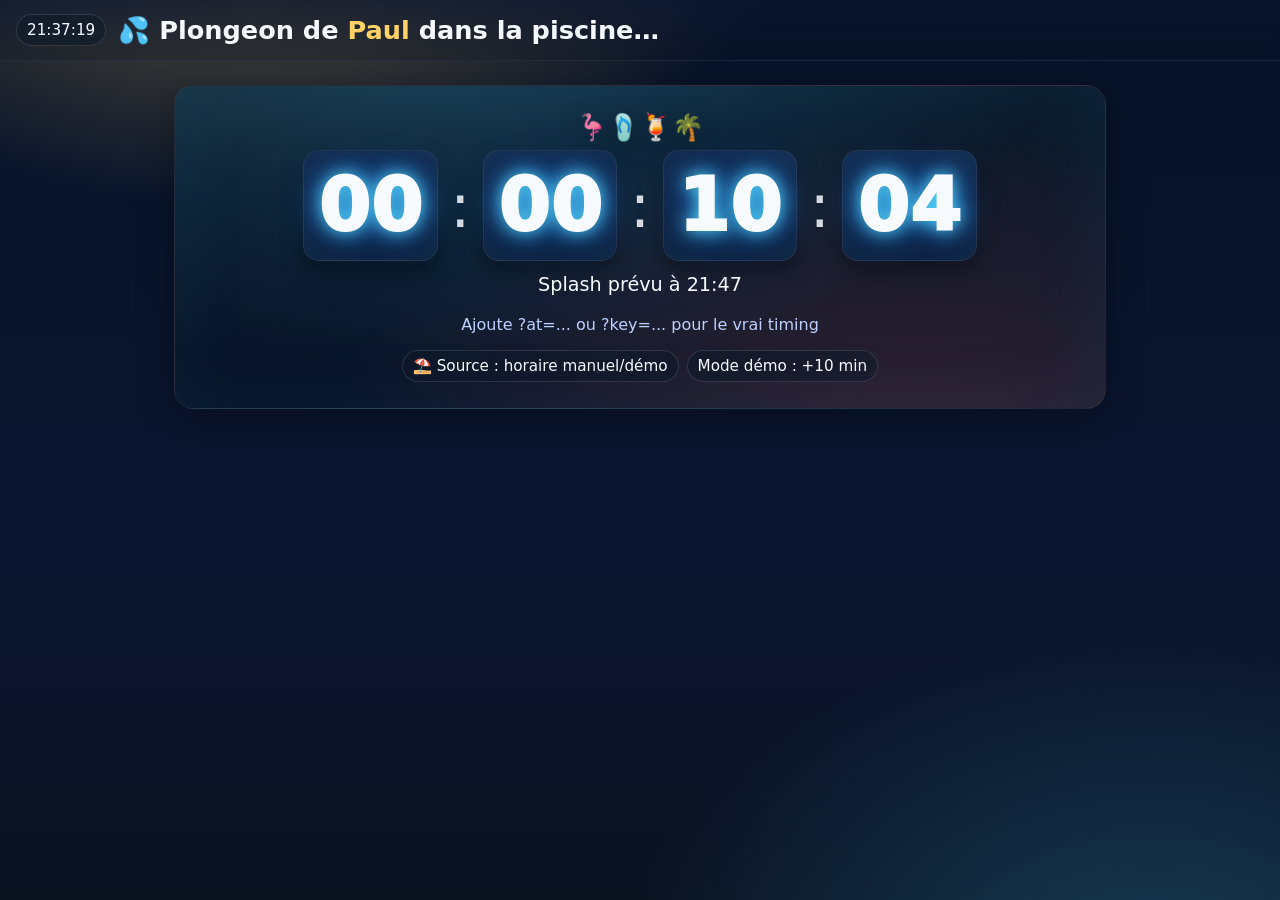
<file: index.html>
<!doctype html>
<html lang="fr">
<head>
  <meta charset="utf-8" />
  <meta name="viewport" content="width=device-width, initial-scale=1" />
  <title>💦 Plongeon de Paul</title>
  <link rel="stylesheet" href="./style.css" />
  <meta name="color-scheme" content="dark light">
</head>
<body>
  <canvas id="confetti"></canvas>
  <header class="top">
    <div class="chip clock" id="clock">--:--:--</div>
    <h1>💦 Plongeon de <span>Paul</span> dans la piscine…</h1>
  </header>
  <main class="wrap">
    <section class="hero">
      <div class="stickers">🦩🩴🍹🌴</div>
      <div class="countdown">
        <div class="dd">--</div><span class="sep">:</span>
        <div class="hh">--</div><span class="sep">:</span>
        <div class="mm">--</div><span class="sep">:</span>
        <div class="ss">--</div>
      </div>
      <p class="eta" id="eta"></p>
      <p class="meta" id="meta"></p>
      <div class="chips">
        <div class="chip" id="sourceChip"></div>
        <div class="chip" id="detailChip"></div>
      </div>
    </section>
  </main>
  <script>window.SNCF_API_KEY="";</script>
  <script src="./app.js"></script>
</body>
</html>
</file>
<file: style.css>
*{box-sizing:border-box}
:root{--sun:#ffd166;--sea:#38bdf8;--reef:#06d6a0;--coral:#ff6b6b;--ink:#0b1220;--fg:#f7fbff;--muted:#bed0ff}
html,body{height:100%}
body{
  margin:0;font-family:ui-sans-serif,system-ui,-apple-system,Segoe UI,Roboto,Arial;color:var(--fg);
  background:
    radial-gradient(900px 500px at 20% -10%, rgba(255,209,102,.35), transparent 60%),
    radial-gradient(900px 600px at 90% 110%, rgba(56,189,248,.25), transparent 60%),
    linear-gradient(180deg,#071227 0%,#0b1631 60%,#0b1220 100%);
  overflow-x:hidden
}
#confetti{position:fixed;inset:0;width:100%;height:100%;pointer-events:none}
.top{
  display:flex;align-items:center;gap:12px;padding:14px 16px;border-bottom:1px solid rgba(255,255,255,.08);
  background:linear-gradient(180deg,rgba(11,22,49,.7),rgba(11,18,32,.2));backdrop-filter:blur(6px)
}
.top h1{margin:0;font-size:clamp(1.1rem,2.5vw,1.6rem);font-weight:900}
.top h1 span{color:var(--sun)}
.clock.chip{font-variant-numeric:tabular-nums}
.wrap{max-width:980px;margin:0 auto;padding:24px;display:grid;gap:18px}
.hero{
  border:1px solid rgba(255,255,255,.08);border-radius:20px;padding:26px;text-align:center;
  background:
    radial-gradient(1000px 600px at 30% -20%, rgba(56,189,248,.2), transparent 60%),
    radial-gradient(1000px 600px at 80% 120%, rgba(255,107,107,.18), transparent 60%),
    linear-gradient(180deg, rgba(13,27,42,.8), rgba(8,18,36,.7));
  box-shadow:0 12px 36px rgba(0,0,0,.35),inset 0 0 80px rgba(56,189,248,.08);
  position:relative;overflow:hidden
}
.stickers{font-size:1.6rem;margin-bottom:8px;filter:drop-shadow(0 6px 12px rgba(0,0,0,.35))}
.countdown{display:flex;justify-content:center;align-items:center;gap:10px;font-variant-numeric:tabular-nums;user-select:none}
.countdown div{
  min-width:72px;padding:12px 14px;border-radius:16px;border:1px solid rgba(255,255,255,.1);
  background:linear-gradient(180deg,#112244,#0c1a36);
  font-size:clamp(2.4rem,9vw,4.6rem);font-weight:1000;letter-spacing:1px;
  text-shadow:0 0 18px #5df,0 0 36px #28f;box-shadow:0 10px 22px rgba(0,0,0,.35),inset 0 0 36px rgba(56,189,248,.12);
  animation:pulse 2s ease-in-out infinite
}
.sep{font-size:clamp(2.2rem,7vw,3.8rem);opacity:.85;margin:0 .15rem}
@keyframes pulse{0%,100%{transform:translateY(0)}50%{transform:translateY(-2px)}}
.eta{margin-top:12px;font-size:1.2rem}
.meta{margin-top:6px;color:var(--muted)}
.chips{display:flex;flex-wrap:wrap;gap:8px;justify-content:center;margin-top:12px}
.chip{border:1px solid rgba(255,255,255,.12);background:rgba(13,27,42,.55);border-radius:999px;padding:6px 10px;font-size:.95rem}
body.splash .hero{
  background:
    radial-gradient(800px 400px at 50% 0%, rgba(6,214,160,.25), transparent 60%),
    linear-gradient(180deg, rgba(0,60,80,.9), rgba(0,35,60,.85));
  box-shadow:0 16px 48px rgba(0,0,0,.45),inset 0 0 160px rgba(6,214,160,.25)
}
body.splash .countdown div{text-shadow:0 0 28px #0f9,0 0 58px #0f9}
body.splash .hero::after{
  content:"";position:absolute;left:0;right:0;bottom:-1px;height:140px;
  background:
    radial-gradient(60px 30px at 20% 40%, rgba(255,255,255,.25), transparent 60%),
    radial-gradient(80px 40px at 40% 60%, rgba(255,255,255,.25), transparent 60%),
    radial-gradient(70px 35px at 60% 45%, rgba(255,255,255,.25), transparent 60%),
    radial-gradient(65px 25px at 80% 55%, rgba(255,255,255,.25), transparent 60%);
  animation:waves 2.4s ease-in-out infinite;opacity:.3
}
@keyframes waves{0%,100%{transform:translateY(0)}50%{transform:translateY(-6px)}}
</file>
